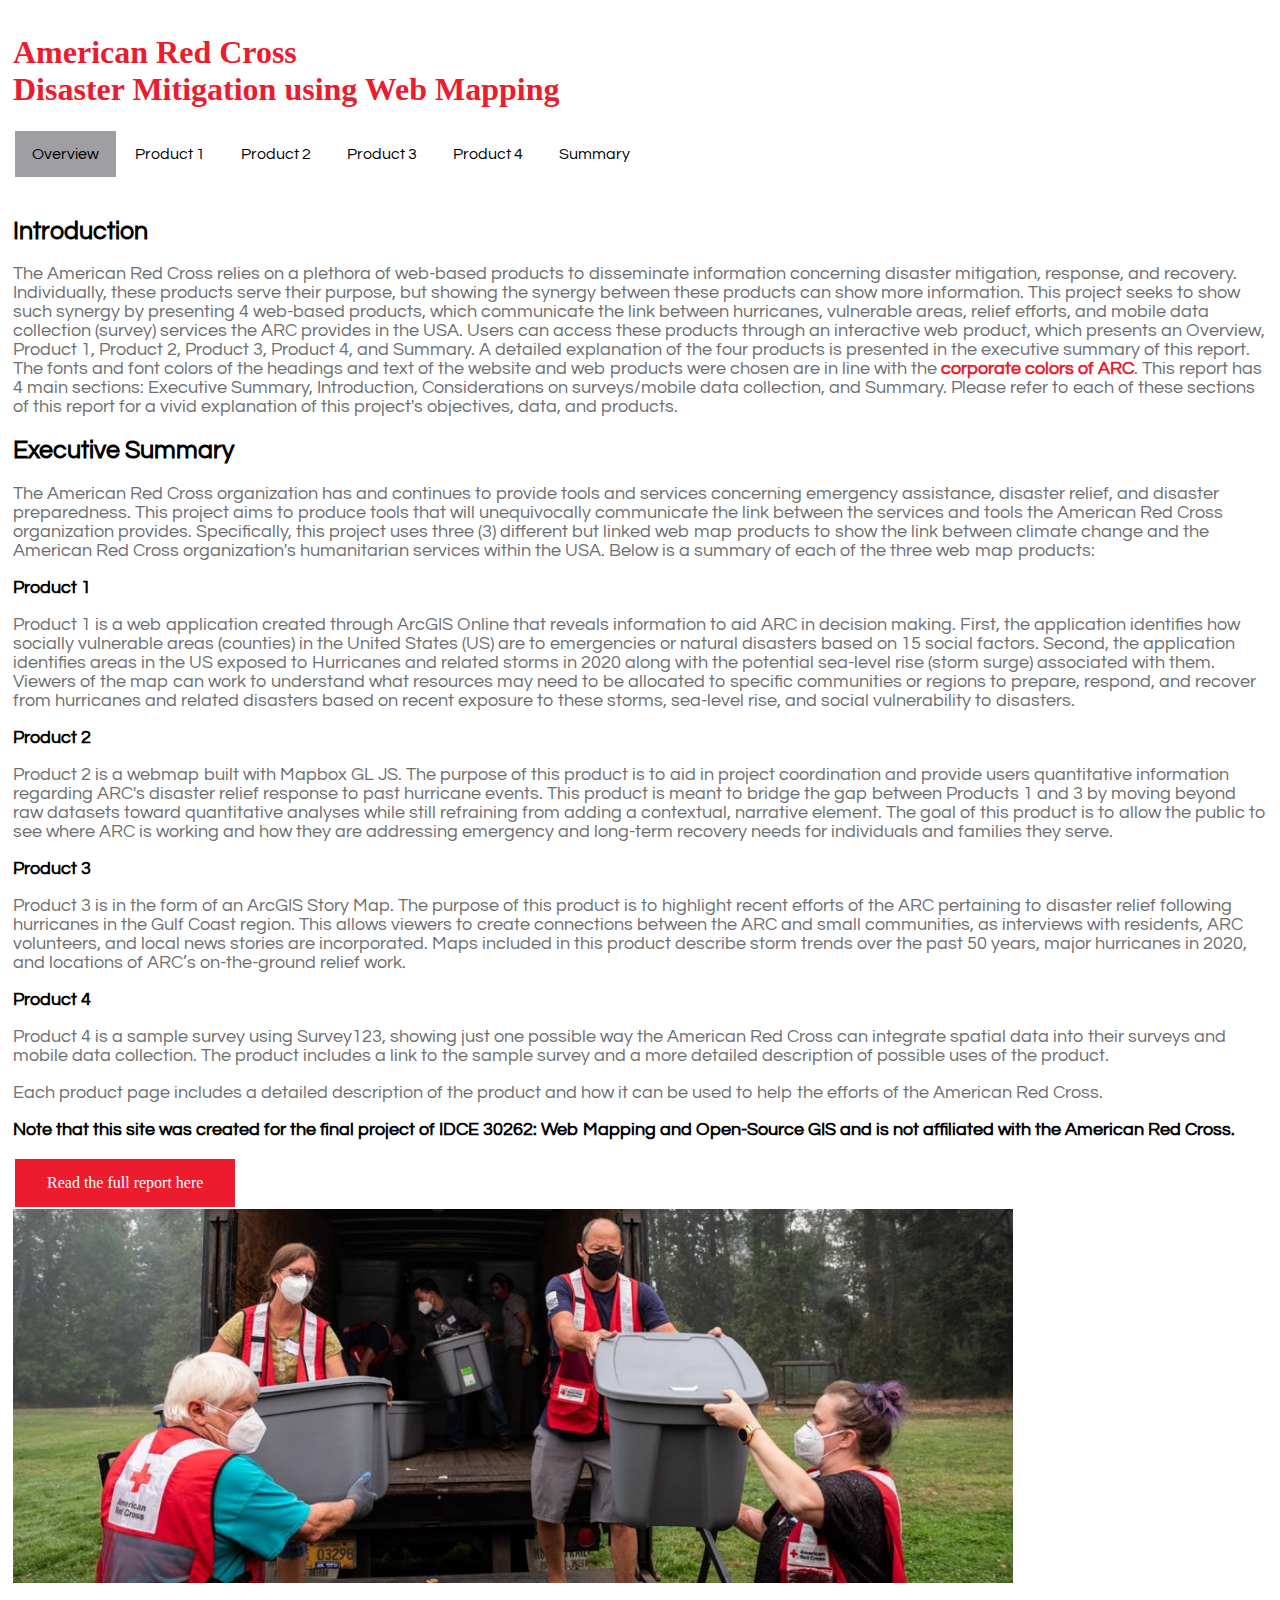
<file: index.html>
<!DOCTYPE HTML>
<html>

<head>
  <title>American Red Cross Disaster Mitigation</title>
  <!-- Adding connection to google fonts -->
  <link rel="preconnect" href="https://fonts.gstatic.com">
  <!-- Adding specific google fonts for use -->
  <link href="https://fonts.googleapis.com/css2?family=Questrial&display=swap" rel="stylesheet">
  <style type="text/css">

  </style>
  <!-- Adding styling info for page layout by reading in a CSS file -->
  <link rel="stylesheet" href="styles.css">
</head>

<body>
  <h1>American Red Cross <br> Disaster Mitigation using Web Mapping </h1>
  <!-- Add multiple pages to web page-->
  <!-- active class displays the grey box around current page-->
  <ul>
    <li><a class="active" href="index.html" target="_self">Overview</a></li>
    <li><a href="product1.html" target="_self">Product 1</a></li>
    <li><a href="product2.html" target="_self">Product 2</a></li>
    <li><a href="product3.html" target="_self">Product 3</a></li>
    <li><a href="product4.html" target="_self">Product 4</a></li>
    <li><a href="summary.html" target="_self">Summary</a></li>
  </ul>
  <br>
  <h2>Introduction</h2>
  <p>The American Red Cross relies on a plethora of web-based products to disseminate information concerning disaster mitigation, response, and recovery. Individually, these products serve their purpose, but showing the synergy between these products
    can show more information. This project seeks to show such synergy by presenting 4 web-based products, which communicate the link between hurricanes, vulnerable areas, relief efforts, and mobile data collection (survey) services the ARC provides
    in the USA. Users can access these products through an interactive web product, which presents an Overview, Product 1, Product 2, Product 3, Product 4, and Summary. A detailed explanation of the four products is presented in the executive summary
    of this report. The fonts and font colors of the headings and text of the website and web products were chosen are in line with the <b><a href="https://www.redcross.org/content/dam/redcross/atg/PDFs/BrandPoster.pdf">corporate colors of
        ARC</a></b>. This report has 4 main sections: Executive Summary, Introduction, Considerations on surveys/mobile data collection, and Summary. Please refer to each of these sections of this report for a vivid explanation of this project's
    objectives, data, and products.</p>

  <h2>Executive Summary</h2>
  <p>The American Red Cross organization has and continues to provide tools and services concerning emergency assistance, disaster relief, and disaster preparedness. This project aims to produce tools that will unequivocally communicate the link
    between the services and tools the American Red Cross organization provides. Specifically, this project uses three (3) different but linked web map products to show the link between climate change and the American Red Cross organization's
    humanitarian services within the USA. Below is a summary of each of the three web map products:</p>
  <h3><b>Product 1 </b></h3>
  <p>Product 1 is a web application created through ArcGIS Online that reveals information to aid ARC in decision making. First, the application identifies how socially vulnerable areas (counties) in the United
    States
    (US) are to emergencies or natural disasters based on 15 social factors. Second, the application identifies areas in the US exposed to Hurricanes and related storms in 2020 along with the potential sea-level rise (storm surge) associated with
    them. Viewers of the map can work to understand what resources may need to be allocated to specific communities or regions to prepare, respond, and recover from hurricanes and related disasters based on recent exposure to these storms, sea-level
    rise, and social vulnerability to disasters.</p>
  <h3><b>Product 2 </b></h3>
    <p>Product 2 is a webmap built with Mapbox GL JS. The purpose of this product is to aid in project coordination and provide users quantitative information regarding ARC's disaster relief response to past
    hurricane
    events. This product is meant
    to bridge the gap between Products 1 and 3 by moving beyond raw datasets toward quantitative analyses while still refraining from adding a contextual, narrative element. The goal of this product is to allow the public to see where ARC is working
    and how they are addressing emergency and long-term recovery needs for individuals and families they serve.</p>
  <h3><b>Product 3 </b></h3>
  <p>Product 3 is in the form of an ArcGIS Story Map. The purpose of this product is to highlight recent efforts of the ARC pertaining to disaster relief following hurricanes in the Gulf Coast region. This allows
    viewers
    to create connections
    between the ARC and small communities, as interviews with residents, ARC volunteers, and local news stories are incorporated. Maps included in this product describe storm trends over the past 50 years, major hurricanes in 2020, and locations of
    ARC’s
    on-the-ground relief work.</p>
  <h3><b>Product 4 </b></h3>
  <p>Product 4 is a sample survey using Survey123, showing just one possible way the American Red Cross can integrate spatial data into their surveys and mobile data collection. The product includes a link to the
    sample
    survey and a more detailed
    description of possible uses of the product.</p>
  <p>Each product page includes a detailed description of the product and how it can be used to help the efforts of the American Red Cross.</p>

  <h3><b>
      Note that this site was created for the final project of IDCE 30262: Web Mapping and Open-Source GIS and is not affiliated with the American Red Cross.
    </b></h3>
<div>
<button onclick="document.location='finalreport_ARC.pdf'">Read the full report here</button>

</div>

  <!-- Add some images of volunteers -->
  <div>
    <img src="images/boxes_volunteers.jpeg" width="1000px">
  </div>

</body>

</html>
</file>
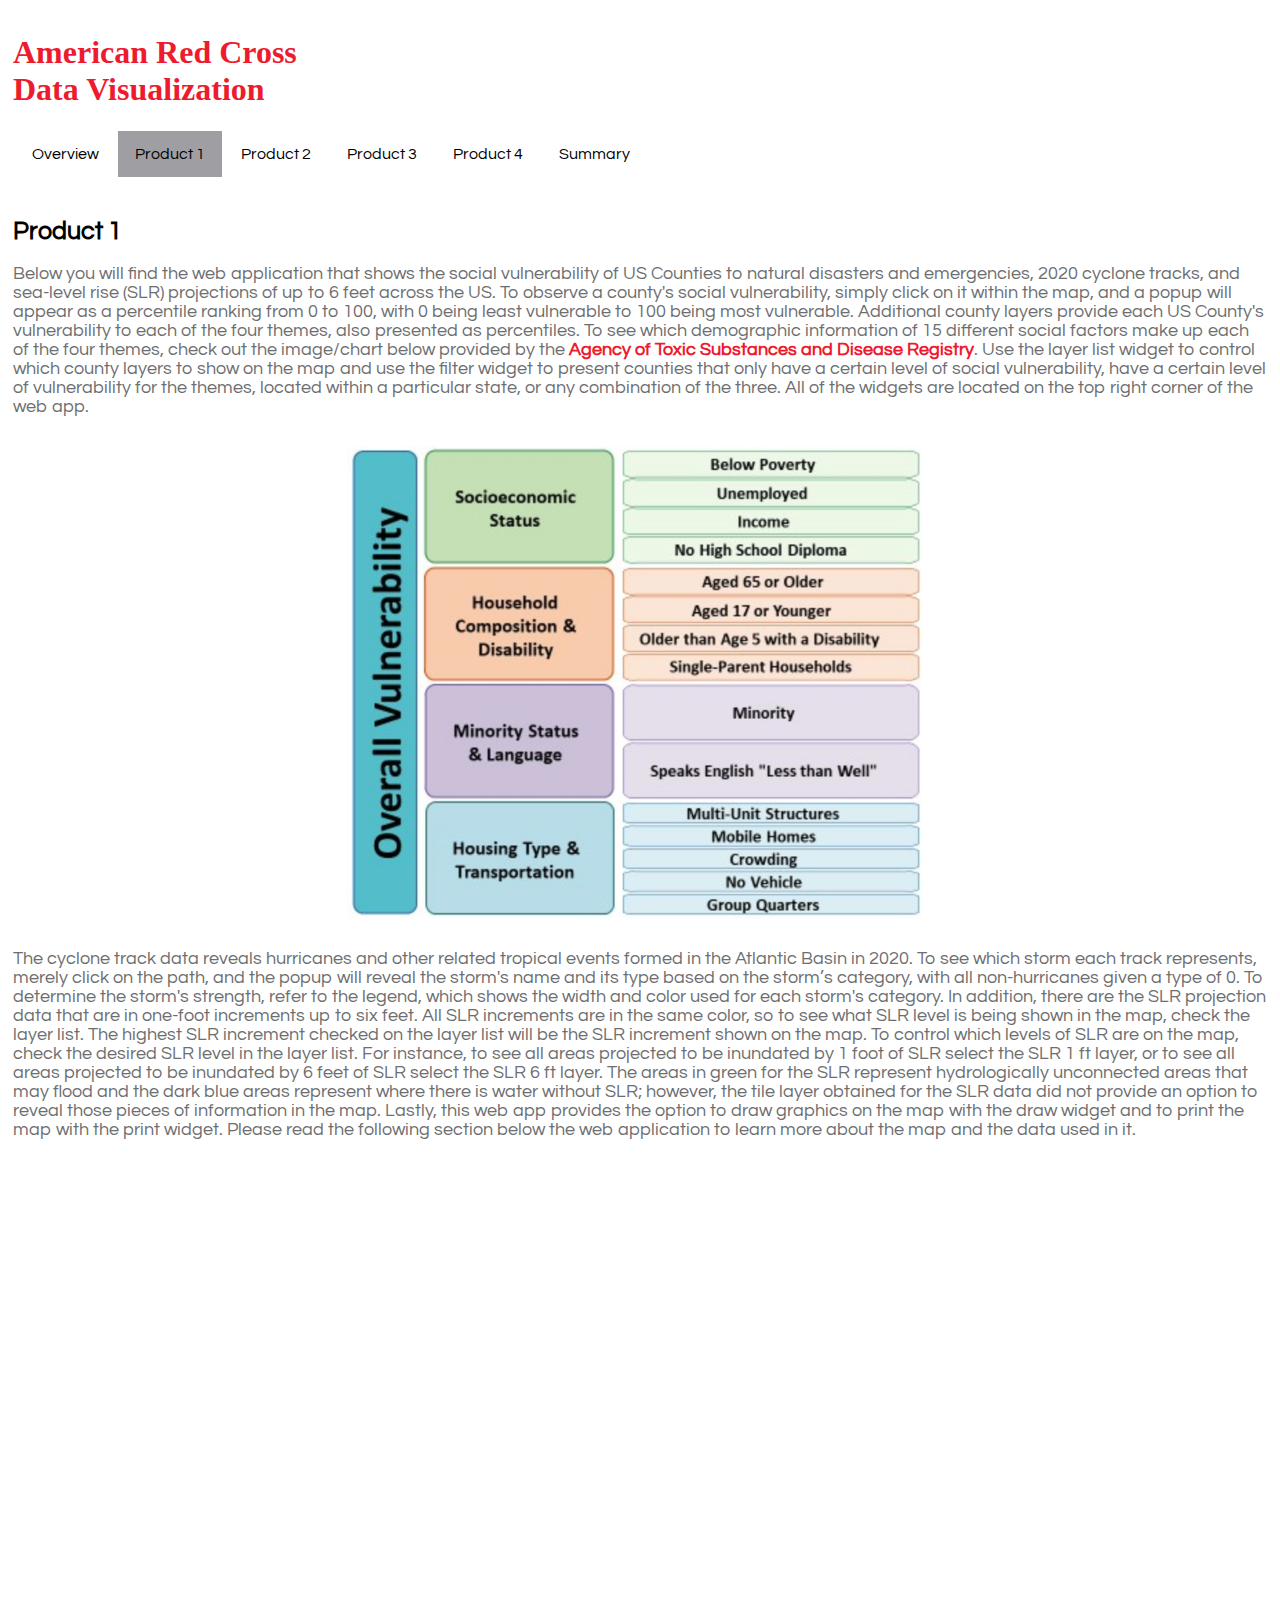
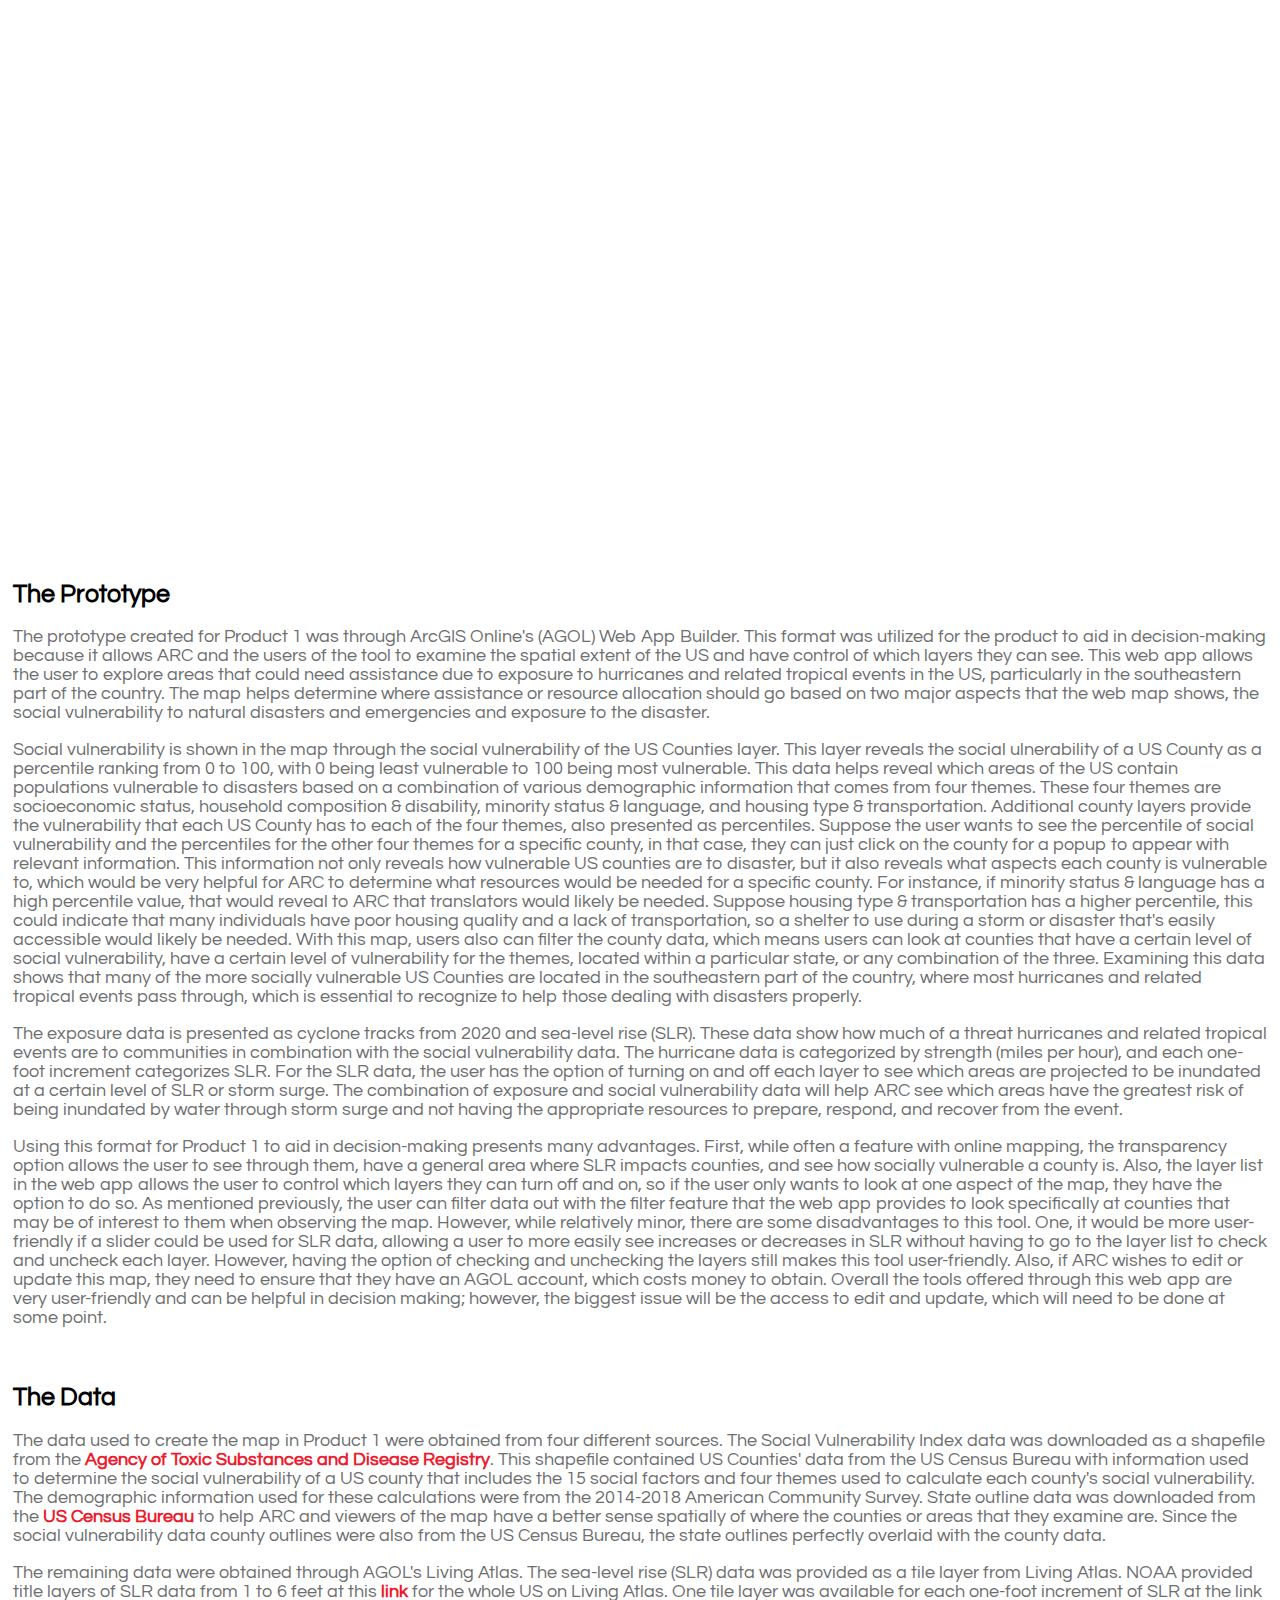
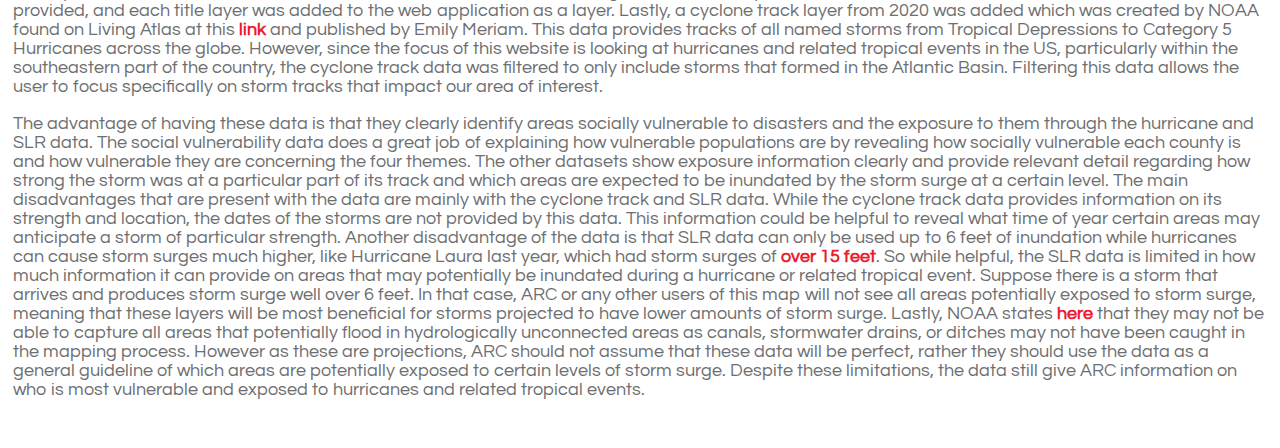
<file: product1.html>
<!DOCTYPE HTML>
<html>

<head>
  <title>American Red Cross Disaster Mitigation</title>
  <!-- java api-->
  <script src="https://survey123.arcgis.com/api/jsapi"></script>
  <!-- Adding connection to google fonts -->
  <link rel="preconnect" href="https://fonts.gstatic.com">
  <!-- Adding specific google fonts for use -->
  <link href="https://fonts.googleapis.com/css2?family=Questrial&display=swap" rel="stylesheet">
  <style type="text/css">

  </style>
  <!-- Adding styling info for page layout by reading in a CSS file -->
  <link rel="stylesheet" href="styles.css">
</head>

<body>
  <h1>American Red Cross <br> Data Visualization </h1>
  <!-- Add multiple pages to web page-->
  <!-- active class displays the grey box around current page-->
  <ul>
  	<li><a href="index.html" target="_self">Overview</a></li>
    <li><a class="active" href="product1.html" target="_self">Product 1</a></li>
    <li><a href="product2.html" target="_self">Product 2</a></li>
    <li><a href="product3.html" target="_self">Product 3</a></li>
    <li><a  href="product4.html" target"_self">Product 4</a></li>
    <li><a href="summary.html" target="_self">Summary</a></li>
  </ul>
  <br>

  <h2>Product 1</h2>
  <!-- Add explanation of what is in web app and how to use it for user -->
  <div width="1000px">
    <p>Below you will find the web application that shows the social vulnerability of US Counties to natural disasters and emergencies, 2020 cyclone tracks, and sea-level rise (SLR) projections of up to 6 feet across the US. To observe a county's social vulnerability, simply click on it within the map, and a popup will appear as a percentile ranking from 0 to 100, with 0 being least vulnerable to 100 being most vulnerable. Additional county layers provide each US County's vulnerability to each of the four themes, also presented as percentiles. To see which demographic information of 15 different social factors make up each of the four themes, check out the image/chart below provided by the <b><a href="https://www.atsdr.cdc.gov/placeandhealth/svi/documentation/SVI_documentation_2018.html">Agency of Toxic Substances and Disease Registry</a></b>. Use the layer list widget to control which county layers to show on the map and use the filter widget to present counties that only have a certain level of social vulnerability, have a certain level of vulnerability for the themes, located within a particular state, or any combination of the three. All of the widgets are located on the top right corner of the web app.</p>
  </div>

<!-- Add image of social vulnerability theme chart -->
  <div>
   <p style="text-align:center;"><img src="images/socialvulnerability_themes.png" width="600px"></p>
  </div>

<!-- Continue explanation of what is in web app and how to use it for user -->
  <div width="1000px">
    <p>The cyclone track data reveals hurricanes and other related tropical events formed in the Atlantic Basin in 2020. To see which storm each track represents, merely click on the path, and the popup will reveal the storm's name and its type based on the storm’s category, with all non-hurricanes given a type of 0. To determine the storm's strength, refer to the legend, which shows the width and color used for each storm's category. In addition, there are the SLR projection data that are in one-foot increments up to six feet. All SLR increments are in the same color, so to see what SLR level is being shown in the map, check the layer list. The highest SLR increment checked on the layer list will be the SLR increment shown on the map. To control which levels of SLR are on the map, check the desired SLR level in the layer list. For instance, to see all areas projected to be inundated by 1 foot of SLR select the SLR 1 ft layer, or to see all areas projected to be inundated by 6 feet of SLR select the SLR 6 ft layer. The areas in green for the SLR represent hydrologically unconnected areas that may flood and the dark blue areas represent where there is water without SLR; however, the tile layer obtained for the SLR data did not provide an option to reveal those pieces of information in the map. Lastly, this web app provides the option to draw graphics on the map with the draw widget and to print the map with the print widget. Please read the following section below the web application to learn more about the map and the data used in it.</p>
  </div>

<style>.embed-container {position: relative; padding-bottom: 80%; height: 0; max-width: 100%;} .embed-container iframe, .embed-container object, .embed-container iframe{position: absolute; top: 0; left: 0; width: 100%; height: 100%;} small{position: absolute; z-index: 40; bottom: 0; margin-bottom: -15px;}</style><div class="embed-container"><iframe width="500" height="400" frameborder="0" scrolling="no" marginheight="0" marginwidth="0" title="US Social Vulnerability 2018 " src="https://clarku.maps.arcgis.com/apps/webappviewer/index.html?id=d035e031d5b541868487383324ff8020"></iframe></div>

<!-- Add information about the Prototype -->
<div>
  <h2>The Prototype</h2>
  <p>The prototype created for Product 1 was through ArcGIS Online's (AGOL) Web App Builder. This format was utilized for the product to aid in decision-making because it allows ARC and the users of the tool to examine the spatial extent of the US and have control of which layers they can see. This web app allows the user to explore areas that could need assistance due to exposure to hurricanes and related tropical events in the US, particularly in the southeastern part of the country. The map helps determine where assistance or resource allocation should go based on two major aspects that the web map shows, the social vulnerability to natural disasters and emergencies and exposure to the disaster.</p>
  <p>Social vulnerability is shown in the map through the social vulnerability of the US Counties layer. This layer reveals the social ulnerability of a US County as a percentile ranking from 0 to 100, with 0 being least vulnerable to 100 being most vulnerable. This data helps reveal which areas of the US contain populations vulnerable to disasters based on a combination of various demographic information that comes from four themes. These four themes are socioeconomic status, household composition & disability, minority status & language, and housing type & transportation. Additional county layers provide the vulnerability that each US County has to each of the four themes, also presented as percentiles. Suppose the user wants to see the percentile of social vulnerability and the percentiles for the other four themes for a specific county, in that case, they can just click on the county for a popup to appear with relevant information. This information not only reveals how vulnerable US counties are to disaster, but it also reveals what aspects each county is vulnerable to, which would be very helpful for ARC to determine what resources would be needed for a specific county. For instance, if minority status & language has a high percentile value, that would reveal to ARC that translators would likely be needed. Suppose housing type & transportation has a higher percentile, this could indicate that many individuals have poor housing quality and a lack of transportation, so a shelter to use during a storm or disaster that's easily accessible would likely be needed. With this map, users also can filter the county data, which means users can look at counties that have a certain level of social vulnerability, have a certain level of vulnerability for the themes, located within a particular state, or any combination of the three. Examining this data shows that many of the more socially vulnerable US Counties are located in the southeastern part of the country, where most hurricanes and related tropical events pass through, which is essential to recognize to help those dealing with disasters properly.</p>
  <p>The exposure data is presented as cyclone tracks from 2020 and sea-level rise (SLR). These data show how much of a threat hurricanes and related tropical events are to communities in combination with the social vulnerability data. The hurricane data is categorized by strength (miles per hour), and each one-foot increment categorizes SLR. For the SLR data, the user has the option of turning on and off each layer to see which areas are projected to be inundated at a certain level of SLR or storm surge. The combination of exposure and social vulnerability data will help ARC see which areas have the greatest risk of being inundated by water through storm surge and not having the appropriate resources to prepare, respond, and recover from the event.</p>
  <p>Using this format for Product 1 to aid in decision-making presents many advantages. First, while often a feature with online mapping, the transparency option allows the user to see through them, have a general area where SLR impacts counties, and see how socially vulnerable a county is. Also, the layer list in the web app allows the user to control which layers they can turn off and on, so if the user only wants to look at one aspect of the map, they have the option to do so. As mentioned previously, the user can filter data out with the filter feature that the web app provides to look specifically at counties that may be of interest to them when observing the map. However, while relatively minor, there are some disadvantages to this tool. One, it would be more user-friendly if a slider could be used for SLR data, allowing a user to more easily see increases or decreases in SLR without having to go to the layer list to check and uncheck each layer. However, having the option of checking and unchecking the layers still makes this tool user-friendly. Also, if ARC wishes to edit or update this map, they need to ensure that they have an AGOL account, which costs money to obtain. Overall the tools offered through this web app are very user-friendly and can be helpful in decision making; however, the biggest issue will be the access to edit and update, which will need to be done at some point.</p></br>
</div>

<!-- Add information about Data -->
<div>
    <h2>The Data</h2>
    <p>The data used to create the map in Product 1 were obtained from four different sources. The Social Vulnerability Index data was downloaded as a shapefile from the <b><a href="https://www.atsdr.cdc.gov/placeandhealth/svi/data_documentation_download.html">Agency of Toxic Substances and Disease Registry</a></b>. This shapefile contained US Counties' data from the US Census Bureau with information used to determine the social vulnerability of a US county that includes the 15 social factors and four themes used to calculate each county's social vulnerability. The demographic information used for these calculations were from the 2014-2018 American Community Survey. State outline data was downloaded from the <b><a href="https://www.census.gov/geographies/mapping-files/time-series/geo/cartographic-boundary.html">US Census Bureau</a></b> to help ARC and viewers of the map have a better sense spatially of where the counties or areas that they examine are. Since the social vulnerability data county outlines were also from the US Census Bureau, the state outlines perfectly overlaid with the county data.</p>
    <p>The remaining data were obtained through AGOL's Living Atlas. The sea-level rise (SLR) data was provided as a tile layer from Living Atlas. NOAA provided title layers of SLR data from 1 to 6 feet at this <b><a href="https://livingatlas.arcgis.com/en/browse/#d=2&q=sea%20level%20rise">link</a></b> for the whole US on Living Atlas. One tile layer was available for each one-foot increment of SLR at the link provided, and each title layer was added to the web application as a layer. Lastly, a cyclone track layer from 2020 was added which was created by NOAA found on Living Atlas at this <b><a href="https://clarku.maps.arcgis.com/home/item.html?id=917a38917f5343879f5b419c6dc0bc1e">link</a></b> and published by Emily Meriam. This data provides tracks of all named storms from Tropical Depressions to Category 5 Hurricanes across the globe. However, since the focus of this website is looking at hurricanes and related tropical events in the US, particularly within the southeastern part of the country, the cyclone track data was filtered to only include storms that formed in the Atlantic Basin. Filtering this data allows the user to focus specifically on storm tracks that impact our area of interest.</p>
    <p>The advantage of having these data is that they clearly identify areas socially vulnerable to disasters and the exposure to them through the hurricane and SLR data. The social vulnerability data does a great job of explaining how vulnerable populations are by revealing how socially vulnerable each county is and how vulnerable they are concerning the four themes. The other datasets show exposure information clearly and provide relevant detail regarding how strong the storm was at a particular part of its track and which areas are expected to be inundated by the storm surge at a certain level. The main disadvantages that are present with the data are mainly with the cyclone track and SLR data. While the cyclone track data provides information on its strength and location, the dates of the storms are not provided by this data. This information could be helpful to reveal what time of year certain areas may anticipate a storm of particular strength. Another disadvantage of the data is that SLR data can only be used up to 6 feet of inundation while hurricanes can cause storm surges much higher, like Hurricane Laura last year, which had storm surges of <b><a href="https://www.washingtonpost.com/weather/2020/09/25/hurricane-laura-storm-surge/">over 15 feet</a></b>. So while helpful, the SLR data is limited in how much information it can provide on areas that may potentially be inundated during a hurricane or related tropical event. Suppose there is a storm that arrives and produces storm surge well over 6 feet. In that case, ARC or any other users of this map will not see all areas potentially exposed to storm surge, meaning that these layers will be most beneficial for storms projected to have lower amounts of storm surge. Lastly, NOAA states <b><a href="https://coast.noaa.gov/slr/#/layer/slr/0/-11581024.663779823/5095888.569004184/4/satellite/none/0.8/2050/interHigh/midAccretion">here</a></b> that they may not be able to capture all areas that potentially flood in hydrologically unconnected areas as canals, stormwater drains, or ditches may not have been caught in the mapping process. However as these are projections, ARC should not assume that these data will be perfect, rather they should use the data as a general guideline of which areas are potentially exposed to certain levels of storm surge. Despite these limitations, the data still give ARC information on who is most vulnerable and exposed to hurricanes and related tropical events.</p></br>
</div>


</body>

</html>
</file>
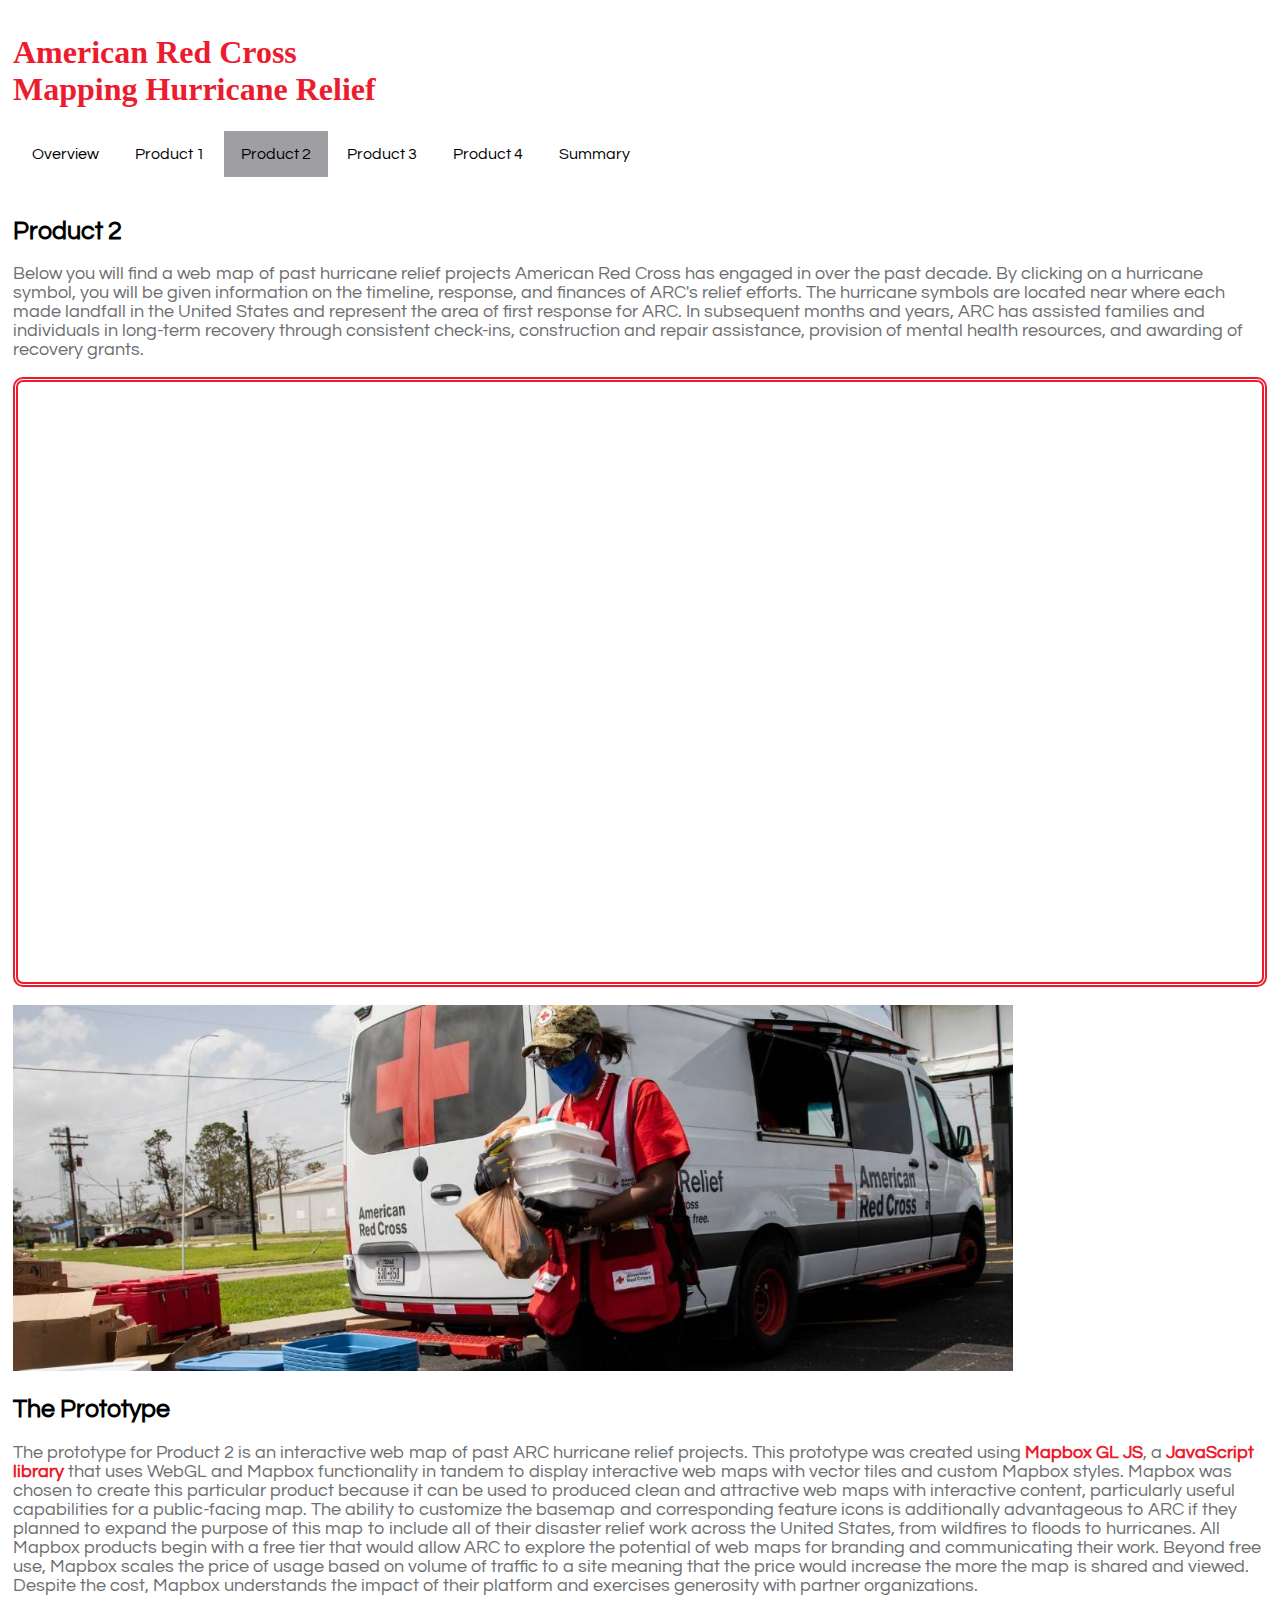
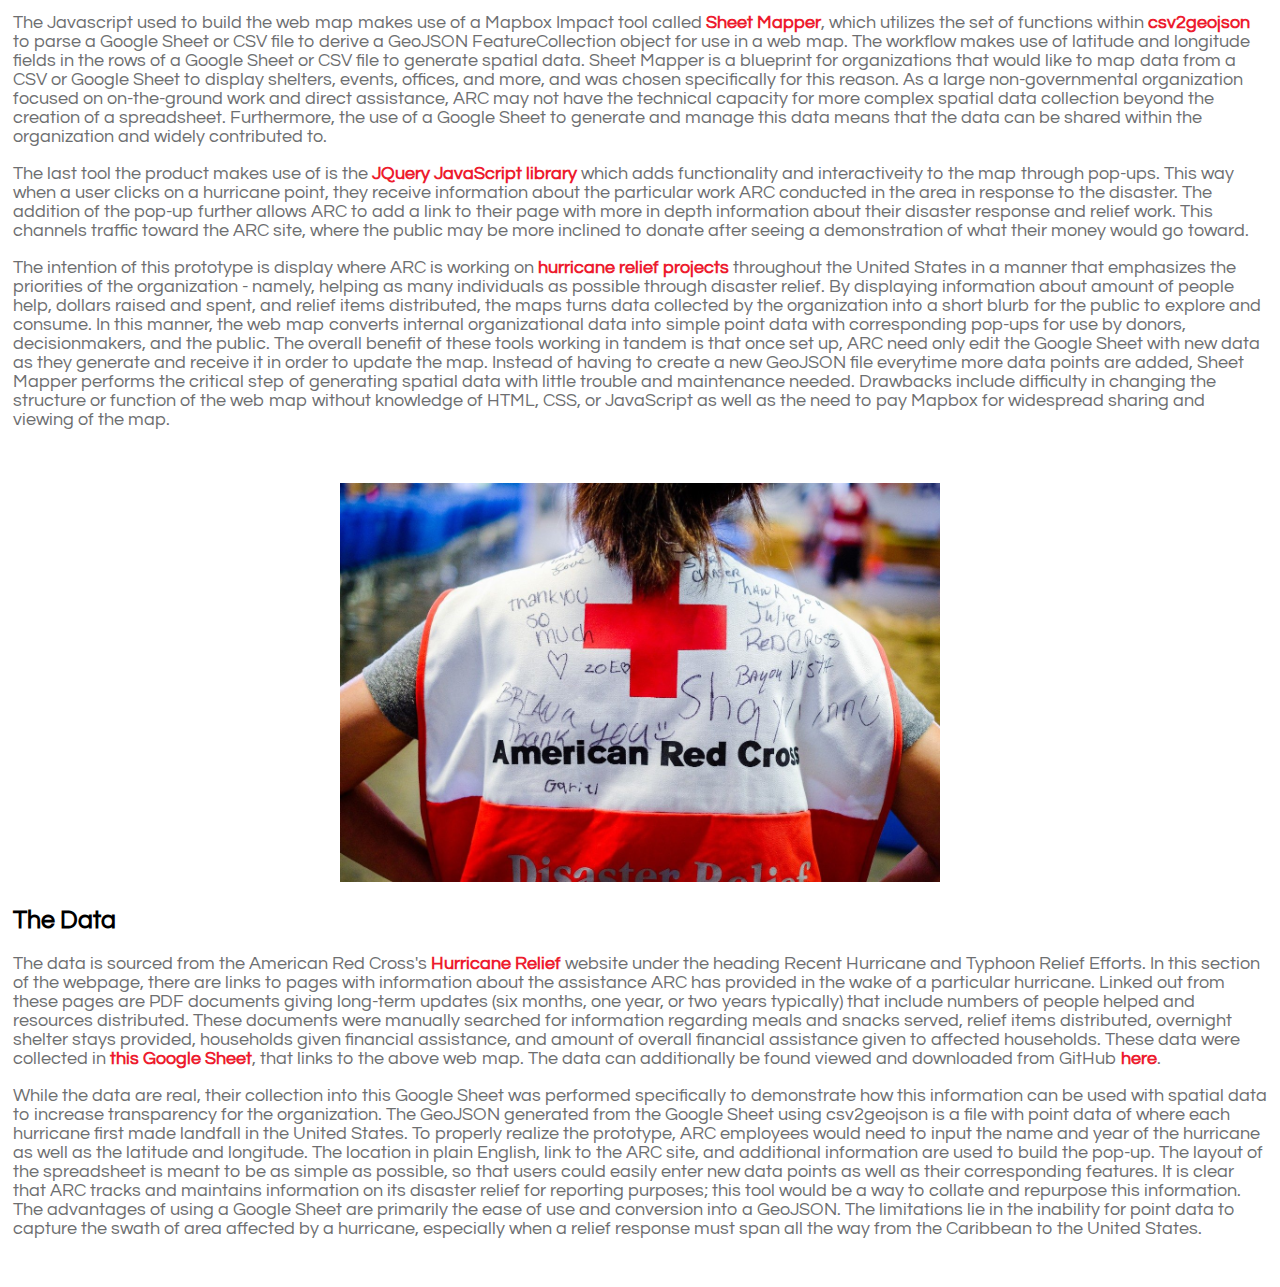
<file: product2.html>
<!DOCTYPE HTML>
<html>

<head>
  <title>American Red Cross Disaster Mitigation</title>
  <meta name="viewport" content="initial-scale=1,maximum-scale=1,user-scalable=no" />
  <!-- Adding in the Mapbox CSS file -->
  <link href="https://api.mapbox.com/mapbox-gl-js/v1.7.0/mapbox-gl.css" rel="stylesheet" />
  <!-- Adding Mapbox JavaScript file -->
  <script src="https://api.mapbox.com/mapbox-gl-js/v1.7.0/mapbox-gl.js"></script>
  <!-- Adding in javascript querying functionality -->
  <script src="https://cdnjs.cloudflare.com/ajax/libs/jquery/3.5.0/jquery.min.js"></script>
  <!-- Adding in the ability to translate csv data to geojson -->
  <script src='https://npmcdn.com/csv2geojson@latest/csv2geojson.js'></script>
  <!-- Adding in mapbox turf for analysis functionality -->
  <script src='https://npmcdn.com/@turf/turf/turf.min.js'></script>
  <!-- Link to google fonts-->
  <link rel="preconnect" href="https://fonts.gstatic.com">
  <!-- Link to KoHo and Montserrat-->
  <link href="https://fonts.googleapis.com/css2?family=Montserrat:wght@400;700&family=KoHo&family=Questrial&display=swap" rel="stylesheet">
  <!-- Adding styling info for the map -->
  <style type="text/css">
    /* Add a CSS rule that selects an element with the ID "map" and gives it a height of 600 pixels */
    #map {
      border-style: double;
      border-radius: 10px;
      border-width: 5px;
      border-color: #ed1b2e;
      height: 600px;
    }

    /* Override styles.css styling */
    a {
      color: none;
      text-decoration: none;
    }

    a:hover {
      color: none;
    }

    button {
      background-color: #ED1B2E;
      /* red */
      border: none;
      color: white;
      padding: 15px 32px;
      text-align: center;
      text-decoration: none;
      display: inline-block;
      font-size: 16px;
    }

    button:hover {
      background-color: white;
      color: white;
      border: 2px solid #ED1B2E;
    }

    /* Popup styling */
    .mapboxgl-popup {
      padding-bottom: 5px;
      border-radius: 10px;
    }

    .mapboxgl-popup-close-button {
      display: none;
    }

    .mapboxgl-popup-content {
      font: 400 15px/22px;
      padding: 0;
      width: 300px;
    }

    .mapboxgl-popup-content-wrapper {
      padding: 1%;
    }

    .mapboxgl-popup-content h1 {
      font-family: 'KoHo', sans-serif;
      line-height: normal;
      background: #ed1b2e;
      text-align: center;
      color: #fff;
      margin: 0;
      display: block;
      padding: 15px;
      margin-top: -5px;
    }

    .mapboxgl-popup-content h2 a:link {
      font-family: 'KoHo', sans-serif;
      ;
      font-size: 18px;
      margin: 10px;
      display: block;
      color: #000;
      padding: 10px 10px 10px 10px;
      font-weight: 400;
    }

    .mapboxgl-popup-content h2 a:hover {
      font-family: 'KoHo', sans-serif;
      font-size: 18px;
      margin: 10px;
      display: block;
      color: white;
      padding: 10px 10px 10px 10px;
      font-weight: 600;
    }

    .mapboxgl-popup-content h3 {
      font-family: 'KoHo', sans-serif;
      display: block;
      font-size: 18px;
      color: #000;
      padding: 2px 10px 2px 10px;
      font-weight: 400;
    }

    .mapboxgl-container {
      cursor: pointer;
    }

    .mapboxgl-popup-anchor-top>.mapboxgl-popup-content {
      margin-top: 3px;
    }

    .mapboxgl-popup-anchor-top>.mapboxgl-popup-tip {
      border-bottom-color: #ed1b2e;
    }
  </style>
  <!-- Adding styling info for page layout by reading in a CSS file -->
  <link rel="stylesheet" href="styles.css">
</head>

<body>
  <h1>American Red Cross <br> Mapping Hurricane Relief </h1>
  <!-- Add multiple pages to web page-->
  <!-- active class displays the grey box around current page-->
  <ul>
    <li><a href="index.html" target="_self">Overview</a></li>
    <li><a href="product1.html" target="_self">Product 1</a></li>
    <li><a class="active" href="product2.html" target="_self">Product 2</a></li>
    <li><a href="product3.html" target="_self">Product 3</a></li>
    <li><a href="product4.html" target"_self">Product 4</a></li>
    <li><a href="summary.html" target="_self">Summary</a></li>
  </ul>
  <br>

  <h2>Product 2</h2>

  <div width="1000px">
    <p>Below you will find a web map of past hurricane relief projects American Red Cross has engaged in over the past decade. By clicking on a hurricane symbol, you will be given information on the timeline, response, and finances of ARC's relief
      efforts. The hurricane symbols are located near where each made landfall in the United States and represent the area of first response for ARC. In subsequent months and years, ARC has assisted families and individuals in long-term recovery
      through consistent check-ins, construction and repair assistance, provision of mental health resources, and awarding of recovery grants.</p>
  </div>

  <!-- Add a div to give the map somewhere to go -->
  <div id='map'></div>

  <div>
    <p></p>
  </div>

  <!-- Add some images of volunteers -->
  <div>
    <img src="images/relief_volunteer.jpeg" width="1000px">
  </div>

  <!-- Add information about the Prototype -->
  <div>
    <h2>The Prototype</h2>
    <p>The prototype for Product 2 is an interactive web map of past ARC hurricane relief projects. This prototype was created using <b><a href="https://www.mapbox.com/mapbox-gljs">Mapbox GL JS</a></b>, a <b><a
        href="https://docs.mapbox.com/mapbox-gl-js/api/">JavaScript library</a></b> that uses WebGL and Mapbox functionality in tandem to display interactive web maps with vector tiles and custom Mapbox styles. Mapbox was chosen to create this particular
      product because it can be used to produced clean and attractive web maps with interactive content, particularly useful capabilities for a public-facing map. The ability to customize the basemap and corresponding feature icons is additionally
      advantageous to ARC if they planned to expand the purpose of this map to include all of their disaster relief work across the United States, from wildfires to floods to hurricanes. All Mapbox products begin with a free tier that would allow ARC
      to explore the potential of web maps for branding and communicating their work. Beyond free use, Mapbox scales the price of usage based on volume of traffic to a site meaning that the price would increase the more the map is shared and viewed.
      Despite the cost, Mapbox understands the impact of their platform and exercises generosity with partner organizations.</p>
    <p>The Javascript used to build the web map makes use of a Mapbox Impact tool called <b><a href="https://www.mapbox.com/impact-tools/sheet-mapper">Sheet Mapper</a></b>, which utilizes the set of functions within <b><a
        href="https://github.com/mapbox/csv2geojson">csv2geojson</a></b> to parse a Google Sheet or CSV file to derive a GeoJSON FeatureCollection object for use in a web map. The workflow makes use of latitude and longitude fields in the rows of a
      Google Sheet or CSV file to generate spatial data. Sheet Mapper is a blueprint for organizations that would like to map data from a CSV or Google Sheet to display shelters, events, offices, and more, and was chosen specifically for this reason.
      As a large non-governmental organization focused on on-the-ground work and direct assistance, ARC may not have the technical capacity for more complex spatial data collection beyond the creation of a spreadsheet. Furthermore, the use of a
      Google Sheet to generate and manage this data means that the data can be shared within the organization and widely contributed to.</p>
    <p>The last tool the product makes use of is the <b><a href="https://jquery.com/">JQuery JavaScript library</a></b> which adds functionality and interactiveity to the map through pop-ups. This way when a user clicks on a hurricane point, they receive
      information about the particular work ARC conducted in the area in response to the disaster. The addition of the pop-up further allows ARC to add a link to their page with more in depth information about their disaster response and relief work.
      This channels traffic toward the ARC site, where the public may be more inclined to donate after seeing a demonstration of what their money would go toward.</p>
    <p>The intention of this prototype is display where ARC is working on <b><a href="https://www.redcross.org/about-us/our-work/disaster-relief/hurricane-relief.html">hurricane relief projects</a></b> throughout the United States in a manner that
      emphasizes the priorities of the organization - namely, helping as many individuals as possible through disaster relief. By displaying information about amount of people help, dollars raised and spent, and relief items distributed, the maps
      turns data collected by the organization into a short blurb for the public to explore and consume. In this manner, the web map converts internal organizational data into simple point data with corresponding pop-ups for use by donors,
      decisionmakers, and the public. The overall benefit of these tools working in tandem is that once set up, ARC need only edit the Google Sheet with new data as they generate and receive it in order to update the map. Instead of having to create
      a new GeoJSON file everytime more data points are added, Sheet Mapper performs the critical step of generating spatial data with little trouble and maintenance needed. Drawbacks include difficulty in changing the structure or function of the
      web map without knowledge of HTML, CSS, or JavaScript as well as the need to pay Mapbox for widespread sharing and viewing of the map.</p></br>
  </div>

  <!-- Add more imags below map-->
  <div>
    <p style="text-align:center;"><img src="images/vest.jpeg" width="600px"></p>
  </div>

  <!-- Add information about Data -->
  <div>
    <h2>The Data</h2>
    <p>The data is sourced from the American Red Cross's <b><a href="https://www.redcross.org/about-us/our-work/disaster-relief/hurricane-relief.html">Hurricane Relief</a></b> website under the heading Recent Hurricane and Typhoon Relief Efforts. In this
      section of the webpage, there are links to pages with information about the assistance ARC has provided in the wake of a particular hurricane. Linked out from these pages are PDF documents giving long-term updates (six months, one year, or two
      years typically) that include numbers of people helped and resources distributed. These documents were manually searched for information regarding meals and snacks served, relief items distributed, overnight shelter stays provided, households
      given financial assistance, and amount of overall financial assistance given to affected households. These data were collected in <b><a
          href="https://docs.google.com/spreadsheets/d/1mHMKTTP1koXxcotgoGsoxS540_n7b5ItwQ5U57yDXjQ/edit?usp=sharing">this Google Sheet</a></b>, that links to the above web map. The data can additionally be found viewed and downloaded from GitHub <b><a href="https://github.com/sophspilio/30262_redcross/blob/main/data/ARC_HurricaneRelief.csv">here</a></b>.</p>
    <p>While the data are real, their collection into this Google Sheet was performed specifically to demonstrate how this information can be used with spatial data to increase transparency for the organization. The GeoJSON generated from the Google
      Sheet using csv2geojson is a file with point data of where each hurricane first made landfall in the United States. To properly realize the prototype, ARC employees would need to input the name and year of the hurricane as well as the latitude
      and longitude. The location in plain English, link to the ARC site, and additional information are used to build the pop-up. The layout of the spreadsheet is meant to be as simple as possible, so that users could easily enter new data points as
      well as their corresponding features. It is clear that ARC tracks and maintains information on its disaster relief for reporting purposes; this tool would be a way to collate and repurpose this information. The advantages of using a Google
      Sheet are primarily the ease of use and conversion into a GeoJSON. The limitations lie in the inability for point data to capture the swath of area affected by a hurricane, especially when a relief response must span all the way from the
      Caribbean to the United States.</p></br>
  </div>


  <script>
    // google sheet mapper tutorial: https://labs.mapbox.com/education/impact-tools/sheet-mapper/
    // create a custom basemap
    // add custom icon
    // configure pop-ups

    // accessing sheetMapper funtionality
    var transformRequest = (url, resourceType) => {
      var isMapboxRequest =
        url.slice(8, 22) === 'api.mapbox.com' ||
        url.slice(10, 26) === 'tiles.mapbox.com';
      return {
        url: isMapboxRequest ?
          url.replace('?', '?pluginName=sheetMapper&') : url,
      };
    };

    // add mapbox access token
    mapboxgl.accessToken =
      'pk.eyJ1IjoianN0cnplbXBrbyIsImEiOiJja2xoN3FnaHMwMHVnMnVtZ3R4ZGhyMWlkIn0.A-mfTeGCl1XSWMWhimG5HA';

    // add map variable with settings
    var map = new mapboxgl.Map({
      container: 'map', // container id
      style: 'mapbox://styles/jstrzempko/ckp7pyexg078c18oilz7gm5xm', // custom style
      center: [-88.890574, 32.382033], // starting position [lng, lat]
      zoom: 3, // starting zoom
      transformRequest: transformRequest,
    });

    // connect the google sheets spreadsheet
    $(document).ready(function() {
      $.ajax({
        type: 'GET',

        // csv export link will be specific to the google sheet chosen
        url: 'https://docs.google.com/spreadsheets/d/1mHMKTTP1koXxcotgoGsoxS540_n7b5ItwQ5U57yDXjQ/gviz/tq?tqx=out:csv&sheet=Sheet1',
        dataType: "text",
        success: function(csvData) {
          makeGeoJSON(csvData);
        }
      });

      // turn the csv data into a geojson with lat and lon fields
      function makeGeoJSON(csvData) {
        csv2geojson.csv2geojson(csvData, {
          latfield: 'Latitude',
          lonfield: 'Longitude',
          delimiter: ','
        }, function(err, data) {
          map.on('load', function() {

            // add the layer to the map
            map.addLayer({
              'id': 'csvData',
              'source': {
                'type': 'geojson',
                'data': data
              },
              // symbologize the points
              'type': 'symbol',
              'layout': {
                'icon-image': 'hurricane',
                'icon-size': .25,
                'icon-allow-overlap': true,
              }
            });

            // When a click event occurs on a feature in the csvData layer, open a popup at the
            // location of the feature, with description HTML from its properties.
            map.on('click', 'csvData', function(e) {
              var coordinates = e.features[0].geometry.coordinates.slice();

              //set popup text
              //You can adjust the values of the popup to match the headers of your CSV.
              // For example: e.features[0].properties.Name is retrieving information from the field Name in the original CSV.

              var description = '<h1>' + e.features[0].properties.Hurricane + ' (' + e.features[0].properties.Year + ')' + '</h1>' + '<h2>' + '</b>' + '</h2>' + '<h3>' + 'In the aftermath of ' + '<b>' + e.features[0].properties
                .Hurricane + '</b>' + ' in ' + '<b>' + e.features[0].properties.Location + '</b>' + ', American Red Cross provided ' + '<b>' + e.features[0].properties.Items + '</b>' + ' relief items, ' + '<b>' + e.features[0]
                .properties.Meals + '</b>' + ' meals and snacks, and ' + '<b>' + e.features[0].properties.Overnight + '</b>' + ' overnight stays in shelters to families in need. ARC has additionally given ' + '<b>' + e.features[0]
                .properties.Households + '</b>' + ' households ' + '<b>' + e.features[0].properties.Grants + '</b>' + ' in long-term recovery funds.' + `</h3>` + `<h2>` + `<a href="` + e.features[0].properties.Link +
                `">Link to further information</a>` + `</h2>`;

              // Ensure that if the map is zoomed out such that multiple
              // copies of the feature are visible, the popup appears
              // over the copy being pointed to.
              while (Math.abs(e.lngLat.lng - coordinates[0]) > 180) {
                coordinates[0] += e.lngLat.lng > coordinates[0] ? 360 : -360;
              }

              // add Popup to map
              new mapboxgl.Popup()
                .setLngLat(coordinates)
                .setHTML(description)
                .addTo(map);
            });

            // Change the cursor to a pointer when the mouse is over the places layer.
            map.on('mouseenter', 'csvData', function() {
              map.getCanvas().style.cursor = 'pointer';
            });

            // Change it back to a pointer when it leaves.
            map.on('mouseleave', 'places', function() {
              map.getCanvas().style.cursor = '';
            });

            // set the bounding box of the map to fit the data
            var bbox = turf.bbox(data);
            map.fitBounds(bbox, {
              padding: 50
            });
          });

        });
      };
    });

    // Add pan and zoom controls: https://docs.mapbox.com/mapbox-gl-js/api/#map#addcontrol
    map.addControl(new mapboxgl.NavigationControl());

    // Add a geolocation button: https://docs.mapbox.com/mapbox-gl-js/api/#geolocatecontrol
    map.addControl(new mapboxgl.GeolocateControl({
      positionOptions: {
        enableHighAccuracy: true
      },
      trackUserLocation: true
    }));
  </script>
</body>

</html>
</file>
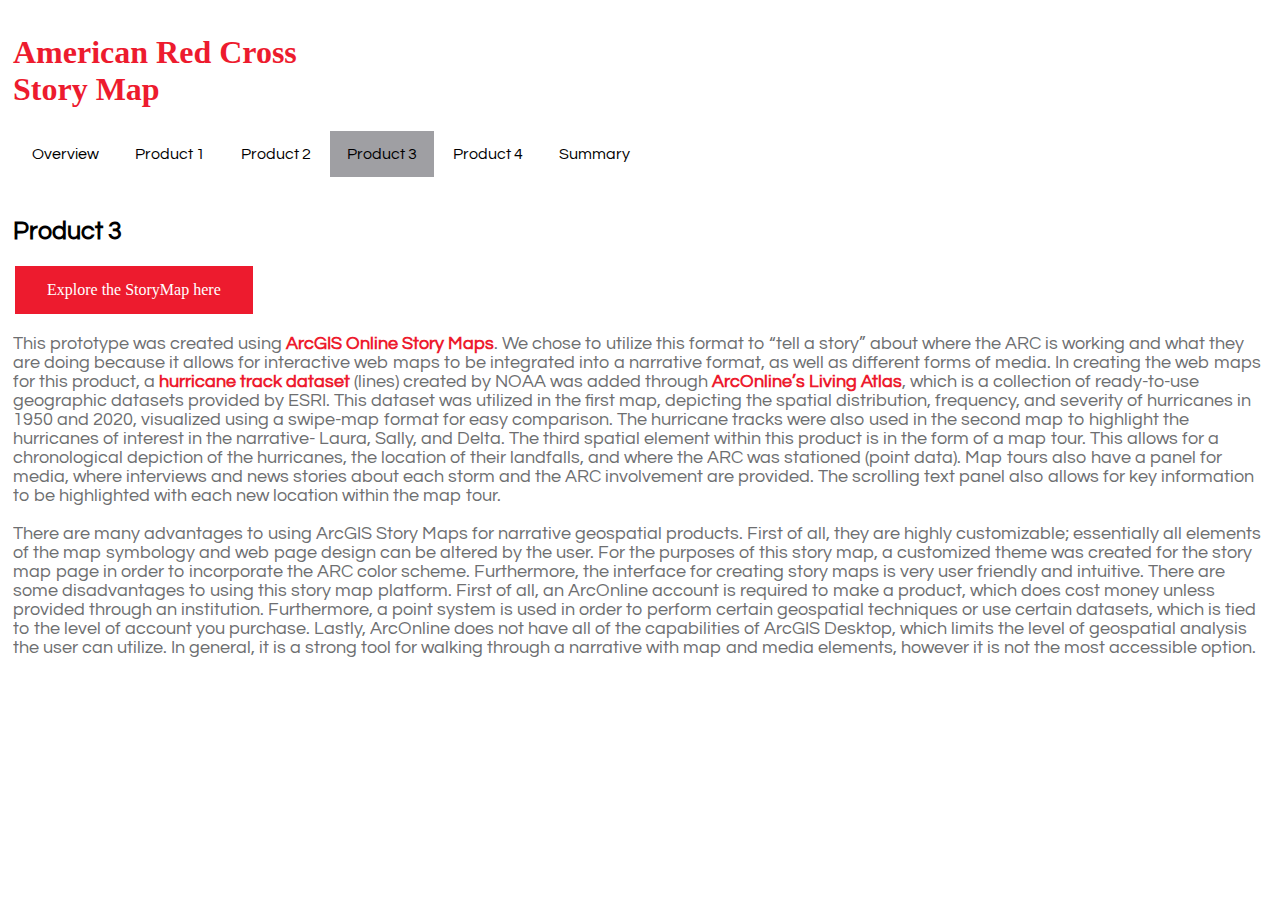
<file: product3.html>
<!DOCTYPE HTML>
<html>

<head>
  <title>American Red Cross Disaster Mitigation</title>
  <!-- java api-->
  <script src="https://survey123.arcgis.com/api/jsapi"></script>
  <!-- Adding connection to google fonts -->
  <link rel="preconnect" href="https://fonts.gstatic.com">
  <!-- Adding specific google fonts for use -->
  <link href="https://fonts.googleapis.com/css2?family=Questrial&display=swap" rel="stylesheet">
  <style type="text/css">

  </style>
  <!-- Adding styling info for page layout by reading in a CSS file -->
  <link rel="stylesheet" href="styles.css">
</head>

<body>
  <h1>American Red Cross <br> Story Map</h1>
  <!-- Add multiple pages to web page-->
  <!-- active class displays the grey box around current page-->
  <ul>
    <li><a href="index.html" target="_self">Overview</a></li>
    <li><a href="product1.html" target="_self">Product 1</a></li>
    <li><a href="product2.html" target="_self">Product 2</a></li>
    <li><a class="active" href="product3.html" target="_self">Product 3</a></li>
    <li><a href="product4.html" target"_self">Product 4</a></li>
    <li><a href="summary.html" target="_self">Summary</a></li>
  </ul>
  <br>

  <h2>Product 3</h2>

  <!-- put workds and stuff here, below you can add storymap link in for button-->
  <button onclick="document.location='https://arcg.is/1Hjvzj'">Explore the StoryMap here </button>
  <br>
  <p>This prototype was created using <b><a href="https://doc.arcgis.com/en/arcgis-storymaps/get-started/what-is-arcgis-storymaps.htm">ArcGIS Online Story Maps</a></b>. We chose to utilize this format to “tell a story” about where the ARC is working and
    what they are doing because it allows for interactive web maps to be integrated into a narrative format, as well as different forms of media. In creating the web maps for this product, a <b><a
      href='https://clarku.maps.arcgis.com/home/item.html?id=d053e72aabfd4c5ab4139c3829c1e11c'>hurricane track dataset</a></b> (lines) created by NOAA was added through <b><a href="https://livingatlas.arcgis.com/en/browse/#d=2">ArcOnline’s Living Atlas</a></b>,
    which is a collection of ready-to-use geographic datasets provided by ESRI. This dataset was utilized in the first map, depicting the spatial distribution, frequency, and severity of hurricanes in 1950 and 2020, visualized using a swipe-map
    format for easy comparison. The hurricane tracks were also used in the second map to highlight the hurricanes of interest in the narrative- Laura, Sally, and Delta. The third spatial element within this product is in the form of a map tour. This
    allows for a chronological depiction of the hurricanes, the location of their landfalls, and where the ARC was stationed (point data). Map tours also have a panel for media, where interviews and news stories about each storm and the ARC
    involvement are provided. The scrolling text panel also allows for key information to be highlighted with each new location within the map tour.
    <br>
    <br>
    There are many advantages to using ArcGIS Story Maps for narrative geospatial products. First of all, they are highly customizable; essentially all elements of the map symbology and web page design can be altered by the user. For the purposes of
    this story map, a customized theme was created for the story map page in order to incorporate the ARC color scheme. Furthermore, the interface for creating story maps is very user friendly and intuitive. There are some disadvantages to using this
    story map platform. First of all, an ArcOnline account is required to make a product, which does cost money unless provided through an institution. Furthermore, a point system is used in order to perform certain geospatial techniques or use
    certain datasets, which is tied to the level of account you purchase. Lastly, ArcOnline does not have all of the capabilities of ArcGIS Desktop, which limits the level of geospatial analysis the user can utilize. In general, it is a strong tool
    for walking through a narrative with map and media elements, however it is not the most accessible option.
  </p>

</body>

</html>
</file>
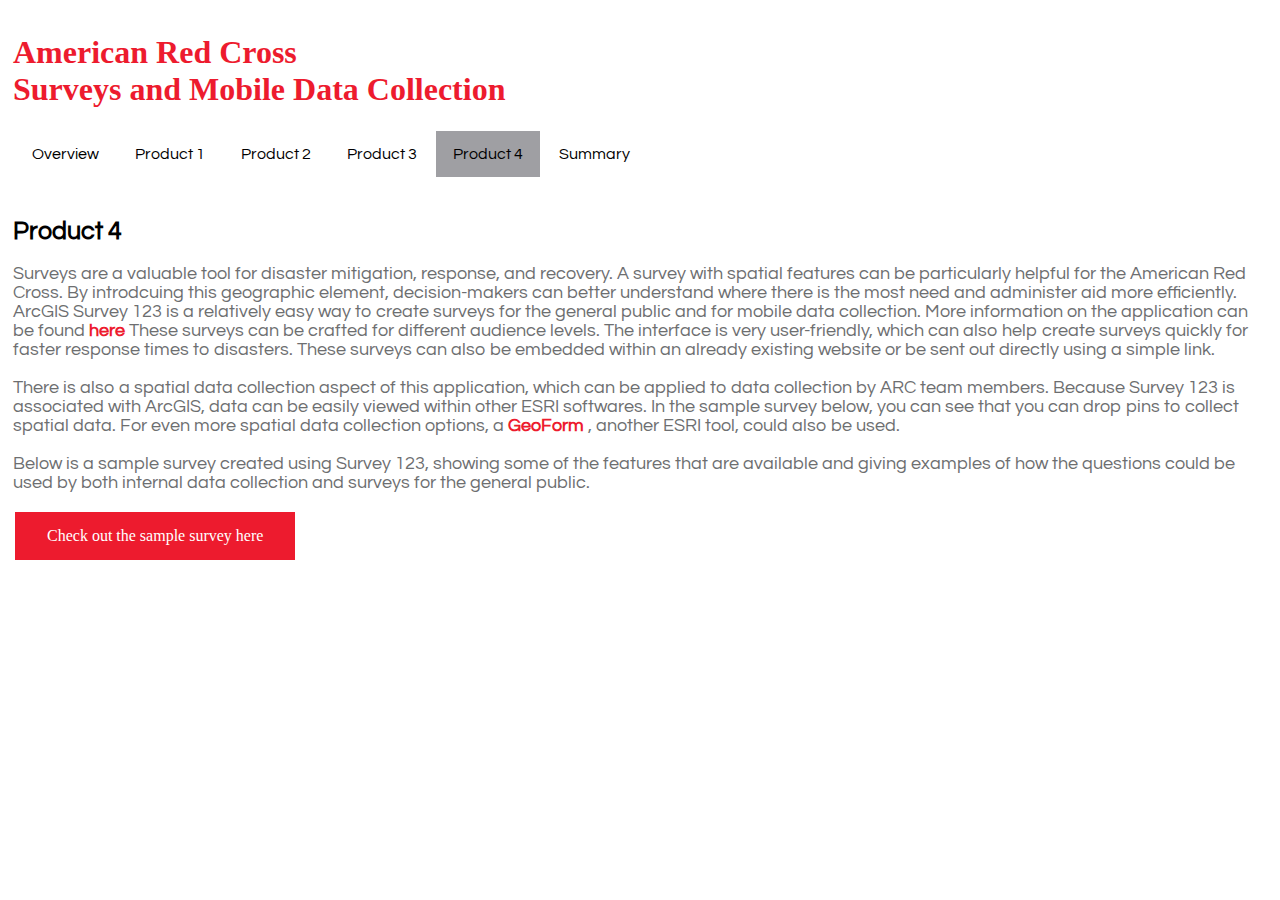
<file: product4.html>
<!DOCTYPE HTML>
<html>

<head>
  <title>American Red Cross Disaster Mitigation</title>
  <!-- java api-->
  <script src="https://survey123.arcgis.com/api/jsapi"></script>
  <!-- Adding connection to google fonts -->
  <link rel="preconnect" href="https://fonts.gstatic.com">
  <!-- Adding specific google fonts for use -->
  <link href="https://fonts.googleapis.com/css2?family=Questrial&display=swap" rel="stylesheet">
  <style type="text/css">
  </style>

  <!-- Adding styling info for page layout by reading in a CSS file -->
  <link rel="stylesheet" href="styles.css">
</head>

<body>
  <h1>American Red Cross <br> Surveys and Mobile Data Collection </h1>
  <!-- Add multiple pages to web page-->
  <!-- active class displays the grey box around current page-->
  <ul>
    <li><a href="index.html" target="_self">Overview</a></li>
    <li><a href="product1.html" target="_self">Product 1</a></li>
    <li><a href="product2.html" target="_self">Product 2</a></li>
    <li><a href="product3.html" target="_self">Product 3</a></li>
    <li><a class="active" href="product4.html" target"_self">Product 4</a></li>
    <li><a href="summary.html" target="_self">Summary</a></li>
  </ul>
  <br>

  <h2>Product 4</h2>
  <p> Surveys are a valuable tool for disaster mitigation, response, and recovery. A survey with spatial features can be particularly helpful for the American Red Cross. By introdcuing this geographic element, decision-makers can better understand
    where there is the most need and administer aid more efficiently. ArcGIS Survey 123 is a relatively easy way to create surveys for the general public and for mobile data collection. More information on the application can be found <b><a
      href="https://www.esri.com/en-us/arcgis/products/survey123/overview"> here </a></b> These surveys can be crafted for different audience levels. The interface is very user-friendly, which can also help create surveys quickly for faster response
    times to disasters. These surveys can also be embedded within an already existing website or be sent out directly using a simple link.
    <br>
    <br>
    There is also a spatial data collection aspect of this application, which can be applied to data collection by ARC team members. Because Survey 123 is associated with ArcGIS, data can be easily viewed within other ESRI softwares. In the sample
    survey below, you can see that you can drop pins to collect spatial data. For even more spatial data collection options, a <b><a href="https://enterprise.arcgis.com/en/portal/10.5/use/geoform.html"> GeoForm </a></b>, another ESRI tool, could also be
    used.
    <br>
    <br>
    Below is a sample survey created using Survey 123, showing some of the features that are available and giving examples of how the questions could be used by both internal data collection and surveys for the general public.
  </p>


  <button onclick="document.location='https://arcg.is/5iaD5'">Check out the sample survey here</button>


</body>

</html>
</file>
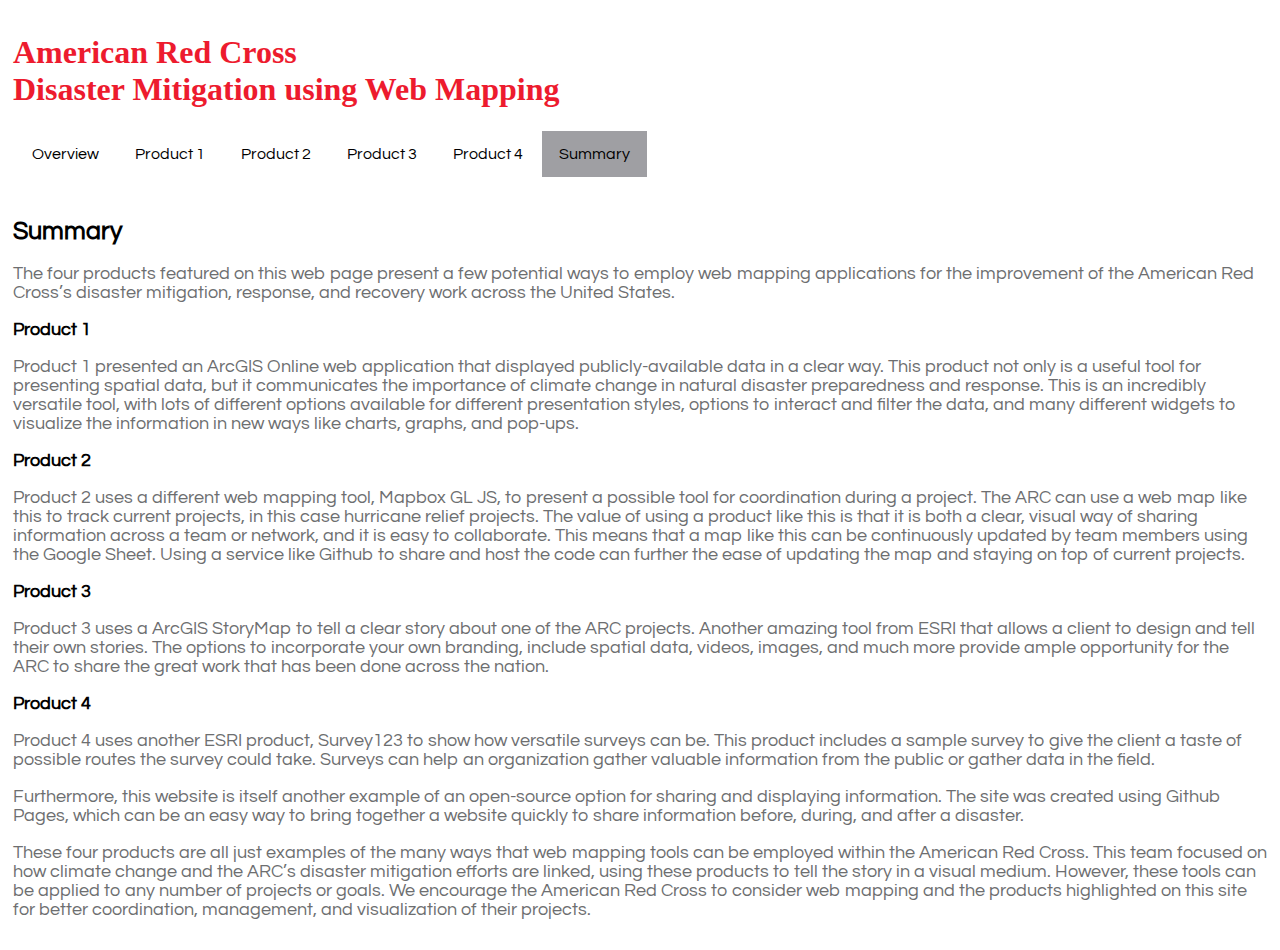
<file: summary.html>
<!DOCTYPE HTML>
<html>

<head>
  <title>American Red Cross Disaster Mitigation</title>
  <!-- Adding connection to google fonts -->
  <link rel="preconnect" href="https://fonts.gstatic.com">
  <!-- Adding specific google fonts for use -->
  <link href="https://fonts.googleapis.com/css2?family=Questrial&display=swap" rel="stylesheet">
  <style type="text/css">

  </style>
  <!-- Adding styling info for page layout by reading in a CSS file -->
  <link rel="stylesheet" href="styles.css">
</head>

<body>
  <h1>American Red Cross <br> Disaster Mitigation using Web Mapping </h1>
  <!-- Add multiple pages to web page-->
  <!-- active class displays the grey box around current page-->
  <ul>
    <li><a href="index.html" target="_self">Overview</a></li>
    <li><a href="product1.html" target="_self">Product 1</a></li>
    <li><a href="product2.html" target="_self">Product 2</a></li>
    <li><a href="product3.html" target="_self">Product 3</a></li>
    <li><a href="product4.html" target="_self">Product 4</a></li>
    <li><a class="active" href="summary.html" target="_self">Summary</a></li>
  </ul>
  <br>

  <!-- Add some images of volunteers
  <div>
    <img src="images/shelter_volunteer.jpeg" width="400px">
  </div> -->


  <div>
    <h2>Summary</h2>
    <p>The four products featured on this web page present a few potential ways to employ web mapping applications for the improvement of the American Red Cross’s disaster mitigation, response, and recovery work across the United States. </p>
    <h3><b>Product 1 </b></h3>
    <p>Product 1 presented an ArcGIS Online web application that displayed publicly-available data in a clear way. This product not only is a useful tool for presenting spatial data, but it communicates the
      importance of climate change in
      natural disaster preparedness and response. This is an incredibly versatile tool, with lots of different options available for different presentation styles, options to interact and filter the data, and many different widgets to visualize the
      information in new ways like charts, graphs, and pop-ups. </p>
    <h3><b>Product 2 </b></h3>
    <p>Product 2 uses a different web mapping tool, Mapbox GL JS, to present a possible tool for coordination during a project. The ARC can use a web map like this to track current projects, in this case hurricane
      relief projects. The value of
      using a product like this is that it is both a clear, visual way of sharing information across a team or network, and it is easy to collaborate. This means that a map like this can be continuously updated by team members using the Google Sheet.
      Using a service like Github to share and host the code can further the ease of updating the map and staying on top of current projects. </p>
    <h3><b>Product 3 </b></h3>
    <p>Product 3 uses a ArcGIS StoryMap to tell a clear story about one of the ARC projects. Another amazing tool from ESRI that allows a client to design and tell their own stories. The options to incorporate your
      own branding, include spatial
      data, videos, images, and much more provide ample opportunity for the ARC to share the great work that has been done across the nation. </p>
    <h3><b>Product 4 </b></h3>
    <p>Product 4 uses another ESRI product, Survey123 to show how versatile surveys can be. This product includes a sample survey to give the client a taste of possible routes the survey could take. Surveys can help
      an organization gather
      valuable information from the public or gather data in the field. </p>
    <p>Furthermore, this website is itself another example of an open-source option for sharing and displaying information. The site was created using Github Pages, which can be an easy way to bring together a website quickly to share information
      before, during, and after a disaster.</p>
    <p>These four products are all just examples of the many ways that web mapping tools can be employed within the American Red Cross. This team focused on how climate change and the ARC’s disaster mitigation efforts are linked, using these products
      to tell the story in a visual medium. However, these tools can be applied to any number of projects or goals. We encourage the American Red Cross to consider web mapping and the products highlighted on this site for better coordination,
      management, and visualization of their projects.</p>
    </p>
  </div>

</body>

</html>
</file>
<file: styles.css>
body {
  padding: 5px;
  text-align: left;
}

h1 {
  font-family: 'Georgia', serif;
  color: #ED1B2E;
}

h2 {
  font-family: 'Questrial', sans-serif;
  font-weight:600;
  font-size:25px;
  color: black;
}

h3 {
  font-family: 'Questrial', sans-serif;
  color: black;
  font-size: 18px;
}

p {
  font-family: 'Questrial', sans-serif;
  color: #6d6e70;
  font-size: 18px;
}

ul {
  list-style-type: none;
  color: black;
  margin: 1px;
  padding: 1px;
  overflow: hidden;
  background-color: white;
  font-family: 'Georgia';
  text-align: center;
}

li {
  font-family: 'Questrial';
  float: left;
  border-right: 2px solid white;
}

/* Add a border to all( but not the last) list items */
li:last-child {
  border-right: none;
}

li a {
  display: block;
  color: black;
  text-align: center;
  padding: 15px 17px;
  text-decoration: none;
}

/* Links will change color when hovered over */
li a:hover {
  background-color: #9F9FA3;
}

.active {
  background-color: #9F9FA3;
}

a {
  color: #ED1B2E;
  text-decoration: none;
}

a:hover {
  color: white;
  background-color: #ED1B2E;
}

button {
  background-color: #ED1B2E;
  /* red */
  border: 2px solid #fff;
  color: white;
  padding: 15px 32px;
  text-align: center;
  text-decoration: none;
  display: inline-block;
  font-size: 16px;
  font-family: 'Georgia';
}

button:hover {
  background-color: white;
  color: #ED1B2E;
  border: 2px solid #ED1B2E;
}
</file>
